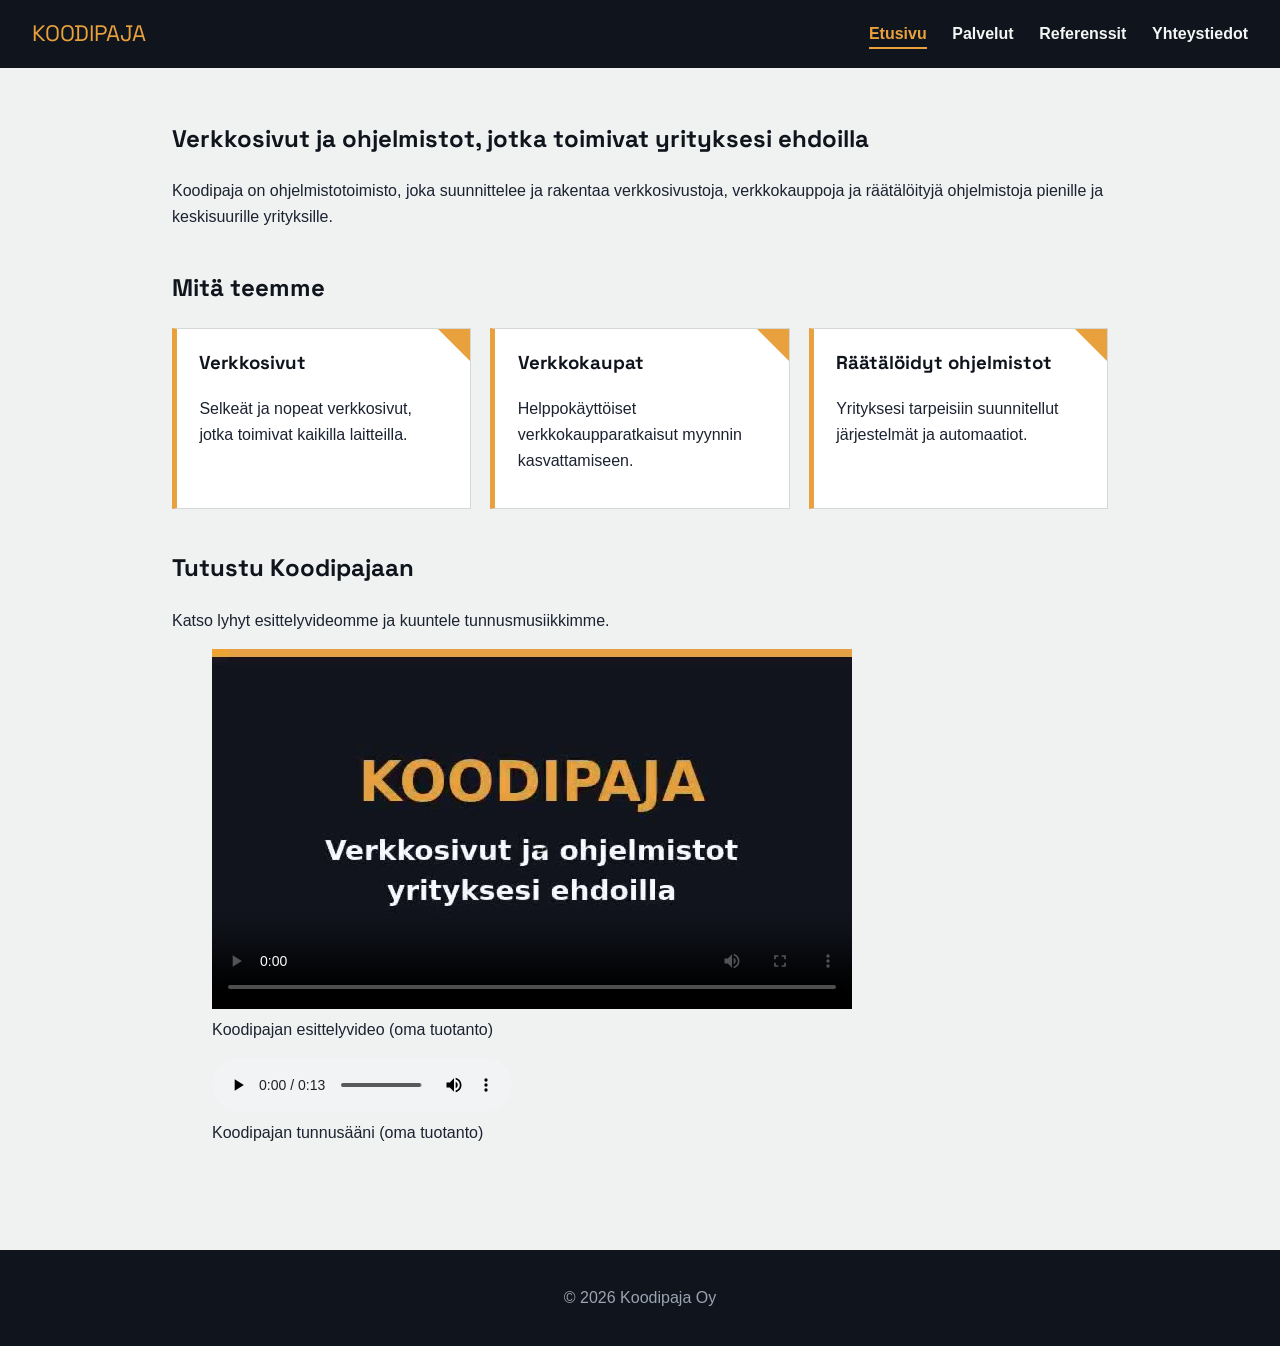
<file: index.html>
<!DOCTYPE html>
<html lang="fi">
<head>
    <meta charset="UTF-8">
    <meta name="viewport" content="width=device-width, initial-scale=1.0">
    <title>Koodipaja Oy – Verkkosivut ja ohjelmistot</title>
    <meta name="description" content="Koodipaja Oy suunnittelee ja toteuttaa verkkosivuja, verkkokauppoja ja räätälöityjä ohjelmistoja pienille ja keskisuurille yrityksille.">
    <link rel="preconnect" href="https://fonts.googleapis.com">
    <link rel="preconnect" href="https://fonts.gstatic.com" crossorigin>
    <link href="https://fonts.googleapis.com/css2?family=Space+Grotesk:wght@500;700&display=swap" rel="stylesheet">
    <link rel="stylesheet" href="css/styles.css">
</head>
<body>

    <header>
        <p class="logo">KOODIPAJA
        </p>
        <nav>
            <ul>
                <li><a href="index.html" aria-current="page">Etusivu</a></li>
                <li><a href="palvelut.html">Palvelut</a></li>
                <li><a href="referenssit.html">Referenssit</a></li>
                <li><a href="yhteys.html">Yhteystiedot</a></li>
            </ul>
        </nav>
    </header>

    <main>
        <section>
            <h1>Verkkosivut ja ohjelmistot, jotka toimivat yrityksesi ehdoilla</h1>
            <p>
                Koodipaja on ohjelmistotoimisto, joka suunnittelee ja rakentaa
                verkkosivustoja, verkkokauppoja ja räätälöityjä ohjelmistoja
                pienille ja keskisuurille yrityksille.
            </p>
        </section>

        <section>
            <h2>Mitä teemme</h2>
            
            <div class="korttiruudukko">
    <article class="kortti">
        <h3>Verkkosivut</h3>
        <p>Selkeät ja nopeat verkkosivut, jotka toimivat kaikilla laitteilla.</p>
    </article>
    <article class="kortti">
        <h3>Verkkokaupat</h3>
        <p>Helppokäyttöiset verkkokaupparatkaisut myynnin kasvattamiseen.</p>
    </article>
    <article class="kortti">
        <h3>Räätälöidyt ohjelmistot</h3>
        <p>Yrityksesi tarpeisiin suunnitellut järjestelmät ja automaatiot.</p>
    </article>
</div>
        </section>
        <section>
        <h2>Tutustu Koodipajaan</h2>
            <p>Katso lyhyt esittelyvideomme ja kuuntele tunnusmusiikkimme.</p>

            <figure>
                <video controls width="640" height="360"
                       poster="images/koodipaja-esittely-poster.jpg"
                       preload="metadata">
                    <source src="media/koodipaja-esittely.mp4" type="video/mp4">
                    Selaimesi ei tue video-elementtiä.
                </video>
                <figcaption>Koodipajan esittelyvideo (oma tuotanto)</figcaption>
            </figure>

            <figure>
                <audio controls>
                    <source src="media/koodipaja-jingle.mp3" type="audio/mpeg">
                    Selaimesi ei tue ääni-elementtiä.
                </audio>
                <figcaption>Koodipajan tunnusääni (oma tuotanto)</figcaption>
            </figure>
        </section>
    </main>

    <footer>
        <p>&copy; 2026 Koodipaja Oy</p>
    </footer>

</body>
</html>
</file>
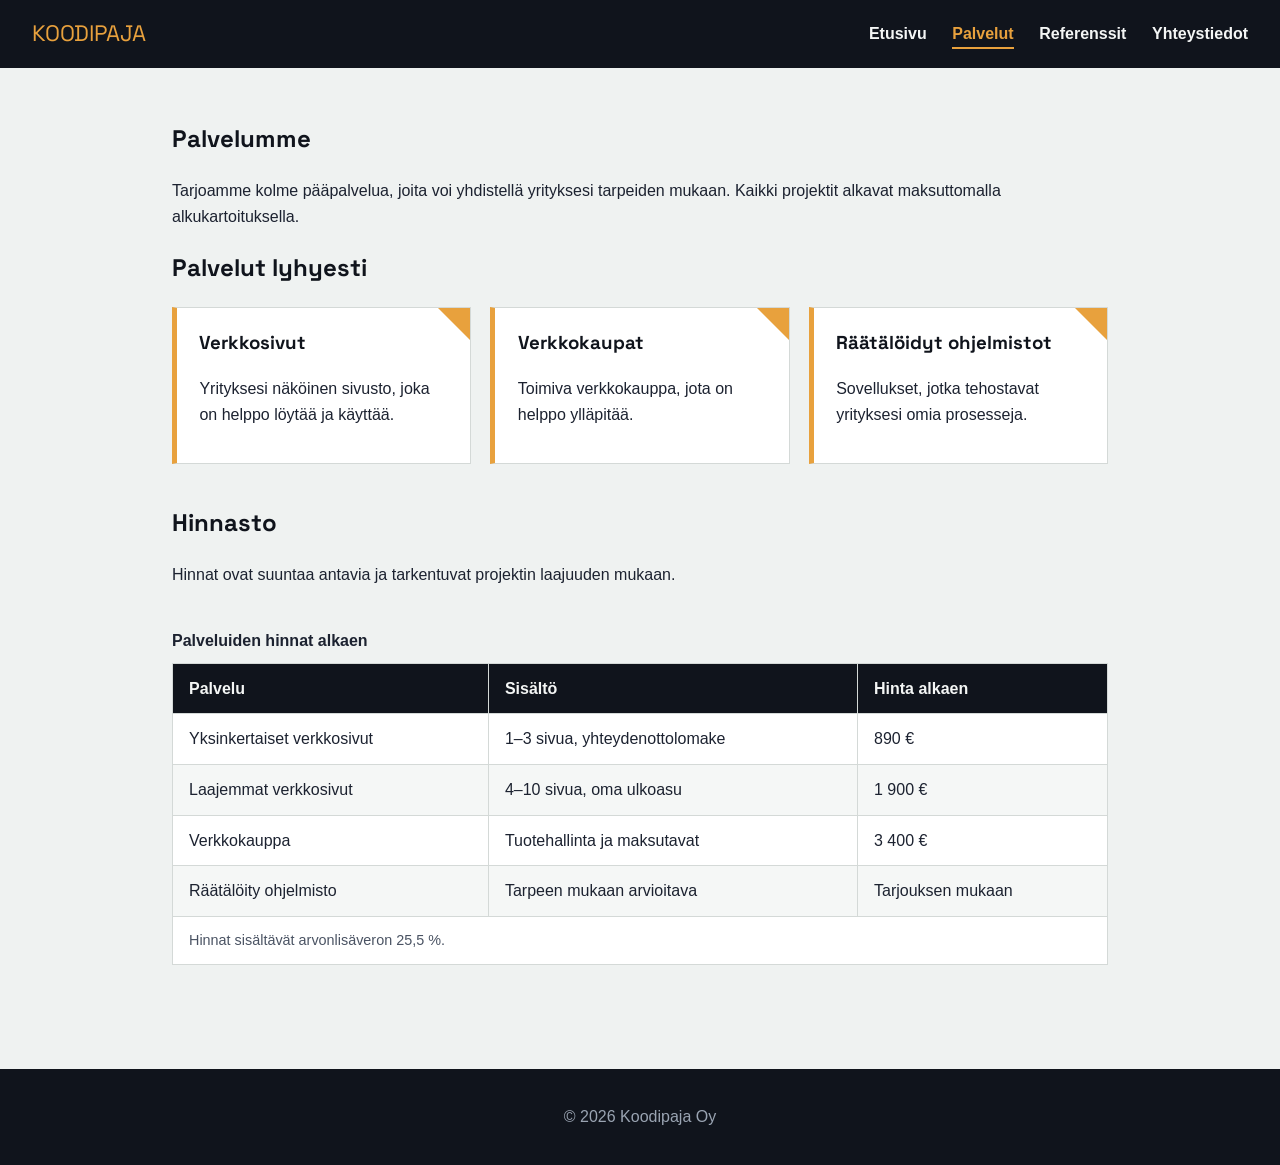
<file: palvelut.html>
<!DOCTYPE html>
<html lang="fi">
<head>
    <meta charset="UTF-8">
    <meta name="viewport" content="width=device-width, initial-scale=1.0">
    <title>Palvelut - Koodipaja Oy</title>
    <meta name="description" content="Koodipaja Oy suunnittelee ja toteuttaa verkkosivuja, verkkokauppoja ja räätälöityjä ohjelmistoja pienille ja keskisuurille yrityksille.">
    <link rel="preconnect" href="https://fonts.googleapis.com">
    <link rel="preconnect" href="https://fonts.gstatic.com" crossorigin>
    <link href="https://fonts.googleapis.com/css2?family=Space+Grotesk:wght@500;700&display=swap" rel="stylesheet">
    <link rel="stylesheet" href="css/styles.css">

</head>
<body>

    <header>
        <p class="logo">KOODIPAJA
        </p>
        <nav>
            <ul>
                <li><a href="index.html">Etusivu</a></li>
                <li><a href="palvelut.html" aria-current="page">Palvelut</a></li>
                <li><a href="referenssit.html">Referenssit</a></li>
                <li><a href="yhteys.html">Yhteystiedot</a></li>
            </ul>
        </nav>
    </header>

    <main>
    <section>
        <h1>Palvelumme</h1>
        <p>
            Tarjoamme kolme pääpalvelua, joita voi yhdistellä yrityksesi
            tarpeiden mukaan. Kaikki projektit alkavat maksuttomalla
            alkukartoituksella.
        </p>
        <h2>Palvelut lyhyesti</h2>
        <div class="korttiruudukko">
            <article class="kortti">
                <h3>Verkkosivut</h3>
                <p>Yrityksesi näköinen sivusto, joka on helppo löytää ja käyttää.</p>
            </article>
            <article class="kortti">
                <h3>Verkkokaupat</h3>
                <p>Toimiva verkkokauppa, jota on helppo ylläpitää.</p>
            </article>
            <article class="kortti">
                <h3>Räätälöidyt ohjelmistot</h3>
                <p>Sovellukset, jotka tehostavat yrityksesi omia prosesseja.</p>
            </article>
        </div>
    </section>
    <section>
    <h2>Hinnasto</h2>
        <p>Hinnat ovat suuntaa antavia ja tarkentuvat projektin laajuuden mukaan.</p>
        
        <div class="taulukko-kaari">
        <table>
            <caption>Palveluiden hinnat alkaen</caption>
            <thead>
                <tr>
                    <th scope="col">Palvelu</th>
                    <th scope="col">Sisältö</th>
                    <th scope="col">Hinta alkaen</th>
                </tr>
            </thead>
            <tbody>
                <tr>
                    <td>Yksinkertaiset verkkosivut</td>
                    <td>1–3 sivua, yhteydenottolomake</td>
                    <td>890 €</td>
                </tr>
                <tr>
                    <td>Laajemmat verkkosivut</td>
                    <td>4–10 sivua, oma ulkoasu</td>
                    <td>1 900 €</td>
                </tr>
                <tr>
                    <td>Verkkokauppa</td>
                    <td>Tuotehallinta ja maksutavat</td>
                    <td>3 400 €</td>
                </tr>
                <tr>
                    <td>Räätälöity ohjelmisto</td>
                    <td>Tarpeen mukaan arvioitava</td>
                    <td>Tarjouksen mukaan</td>
                </tr>
            </tbody>
            <tfoot>
                <tr>
                    <td colspan="3">Hinnat sisältävät arvonlisäveron 25,5 %.</td>
                </tr>
            </tfoot>
        </table>
        </div>
        </table>
        </div>
    </section>
</main>

    <footer>
        <p>&copy; 2026 Koodipaja Oy</p>
    </footer>

</body>
</html>
</file>
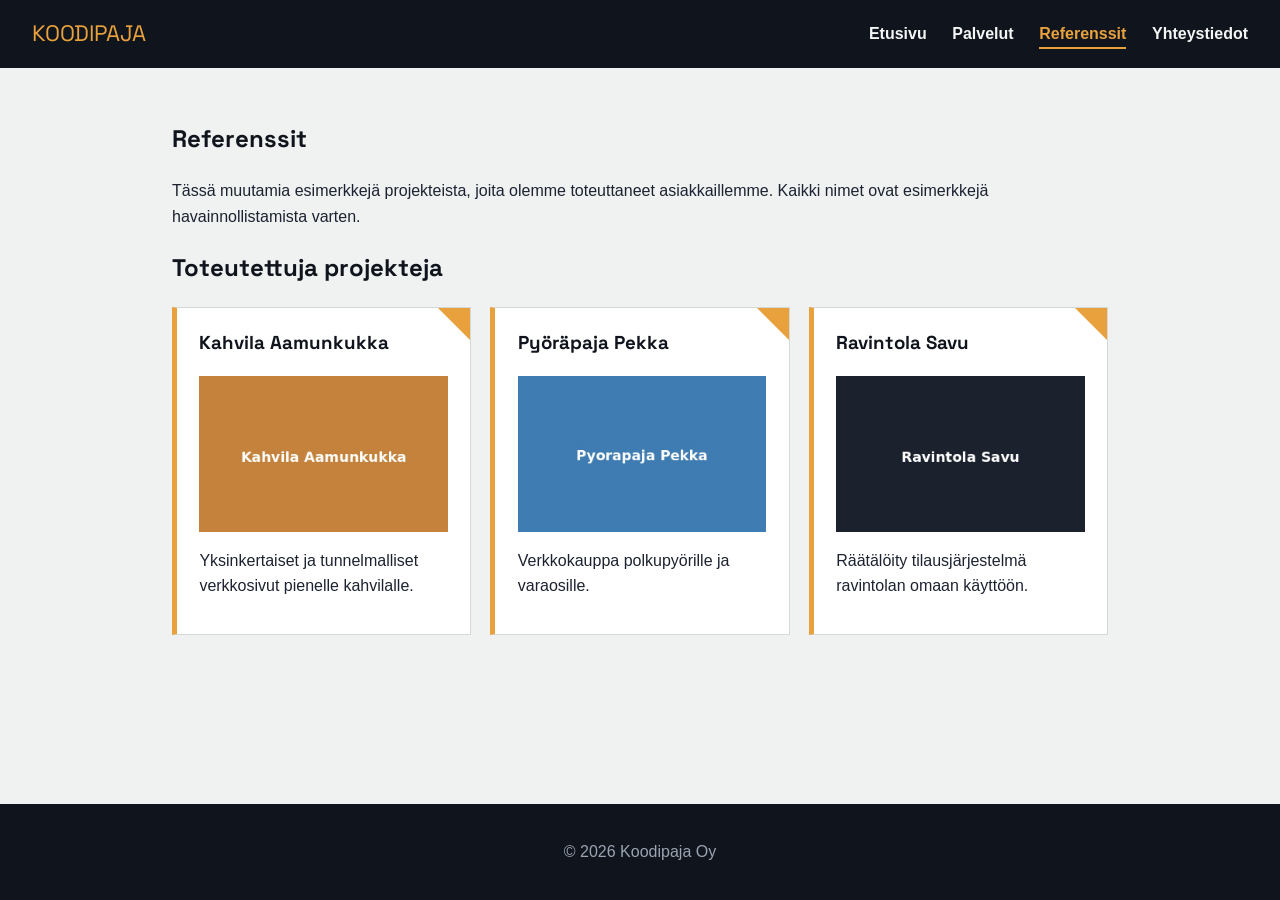
<file: referenssit.html>
<!DOCTYPE html>
<html lang="fi">
<head>
    <meta charset="UTF-8">
    <meta name="viewport" content="width=device-width, initial-scale=1.0">
    <title>Referenssit - Koodipaja Oy</title>
    <meta name="description" content="Koodipaja Oy suunnittelee ja toteuttaa verkkosivuja, verkkokauppoja ja räätälöityjä ohjelmistoja pienille ja keskisuurille yrityksille.">
    <link rel="preconnect" href="https://fonts.googleapis.com">
    <link rel="preconnect" href="https://fonts.gstatic.com" crossorigin>
    <link href="https://fonts.googleapis.com/css2?family=Space+Grotesk:wght@500;700&display=swap" rel="stylesheet">
    <link rel="stylesheet" href="css/styles.css">
    
</head>
<body>

    <header>
        <p class="logo">KOODIPAJA
        </p>
        <nav>
            <ul>
                <li><a href="index.html">Etusivu</a></li>
                <li><a href="palvelut.html">Palvelut</a></li>
                <li><a href="referenssit.html" aria-current="page">Referenssit</a></li>
                <li><a href="yhteys.html">Yhteystiedot</a></li>
            </ul>
        </nav>
    </header>

    <main>
    <section>
        <h1>Referenssit</h1>
        <p>
            Tässä muutamia esimerkkejä projekteista, joita olemme
            toteuttaneet asiakkaillemme. Kaikki nimet ovat
            esimerkkejä havainnollistamista varten.
        </p>
        <h2>Toteutettuja projekteja</h2>
        <div class="korttiruudukko">
            <article class="kortti">
                <h3>Kahvila Aamunkukka</h3>
                <img src="images/referenssi-kahvila.jpg"
                     alt="Kahvila Aamunkukan verkkosivun etusivun näkymä tietokoneen näytöllä"
                     width="320" height="200">
                <p>
                    Yksinkertaiset ja tunnelmalliset verkkosivut
                    pienelle kahvilalle.
                </p>
            </article>

            <article class="kortti">
                <h3>Pyöräpaja Pekka</h3>
                <img src="images/referenssi-pyorapaja.jpg"
                     alt="Pyöräliikkeen verkkokaupan tuotesivu, jossa polkupyöriä"
                     width="320" height="200">
                <p>
                    Verkkokauppa polkupyörille ja varaosille.
                </p>
            </article>

            <article class="kortti">
                <h3>Ravintola Savu</h3>
                <img src="images/referenssi-ravintola.jpg"
                     alt="Ravintolan sisäisen tilausjärjestelmän käyttöliittymä tabletilla"
                     width="320" height="200">
                <p>
                    Räätälöity tilausjärjestelmä ravintolan omaan käyttöön.
                </p>
            </article>
        </div>
    </section>
</main>

    <footer>
        <p>&copy; 2026 Koodipaja Oy</p>
    </footer>

</body>
</html>
</file>
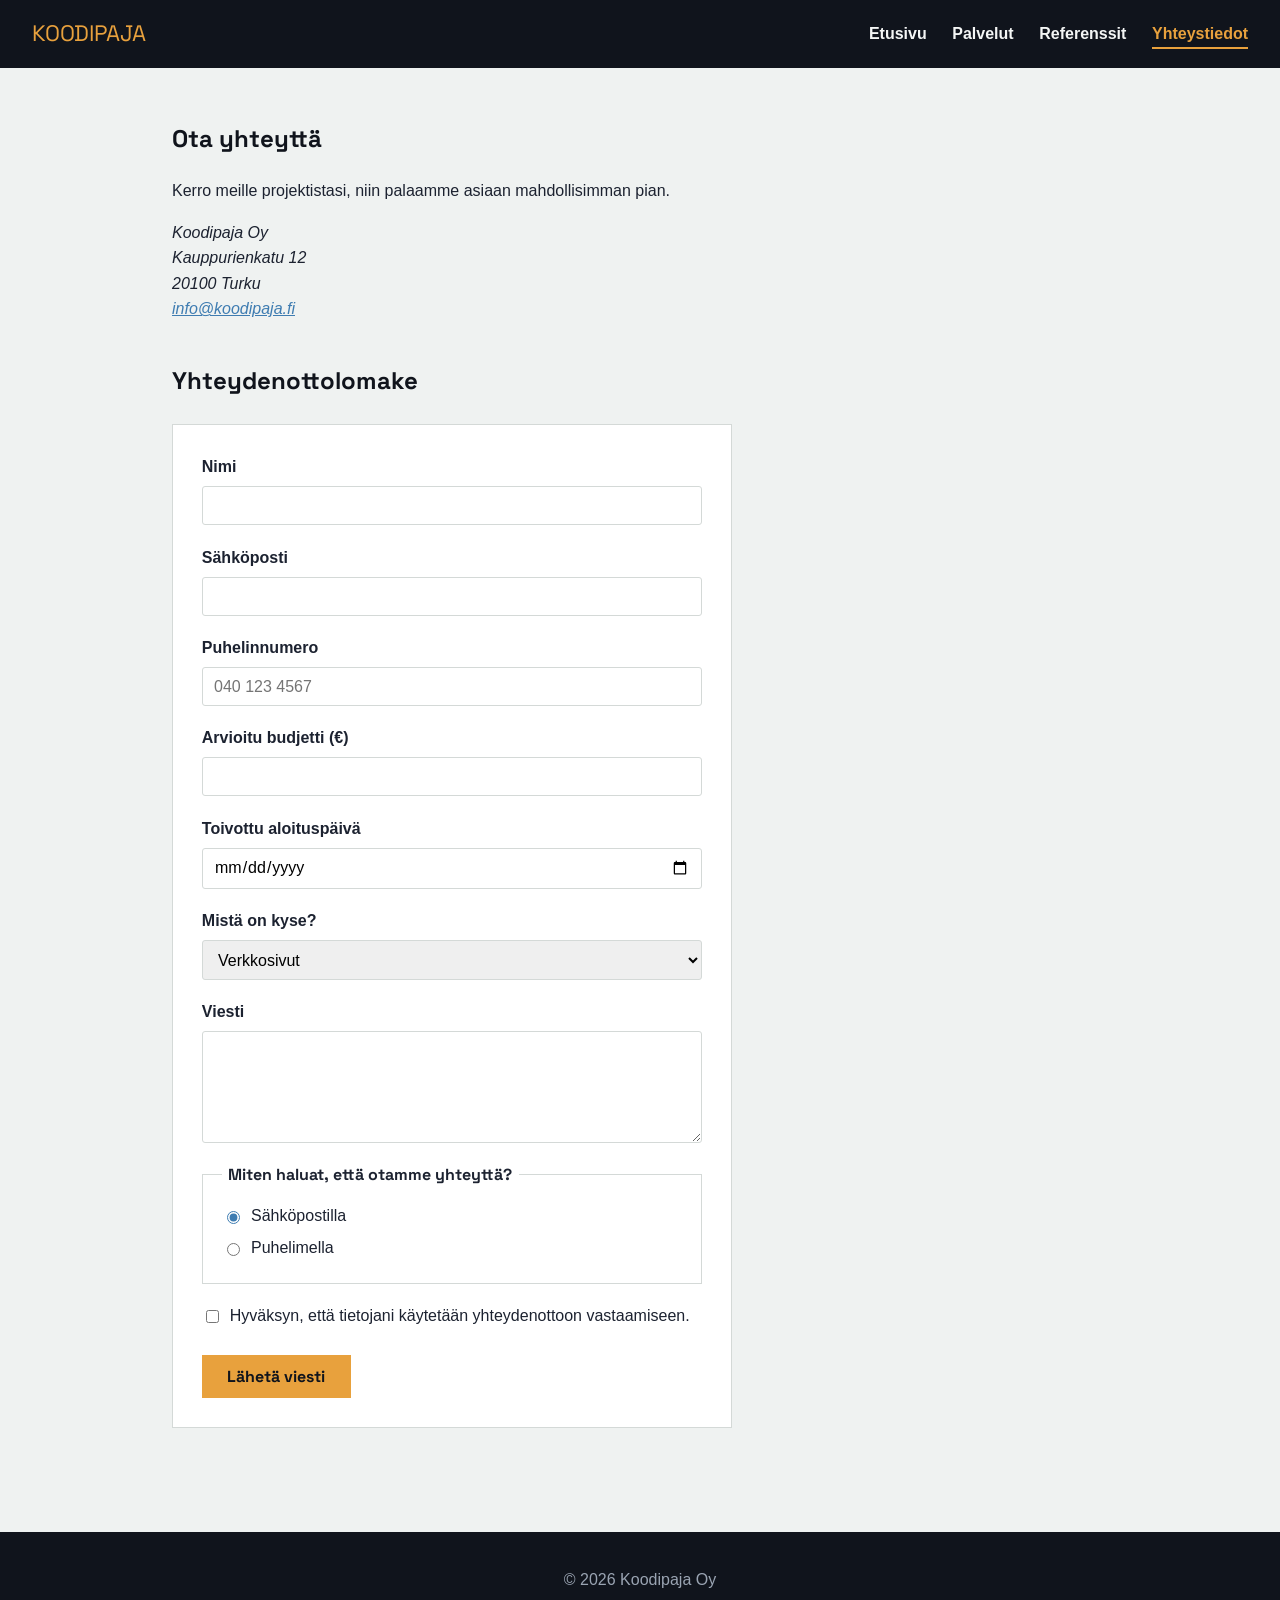
<file: yhteys.html>
<!DOCTYPE html>
<html lang="fi">
<head>
    <meta charset="UTF-8">
    <meta name="viewport" content="width=device-width, initial-scale=1.0">
    <title>Yhteystiedot - Koodipaja Oy</title>
    <meta name="description" content="Koodipaja Oy suunnittelee ja toteuttaa verkkosivuja, verkkokauppoja ja räätälöityjä ohjelmistoja pienille ja keskisuurille yrityksille.">
    <link rel="preconnect" href="https://fonts.googleapis.com">
    <link rel="preconnect" href="https://fonts.gstatic.com" crossorigin>
    <link href="https://fonts.googleapis.com/css2?family=Space+Grotesk:wght@500;700&display=swap" rel="stylesheet">
    <link rel="stylesheet" href="css/styles.css">
    
</head>
<body>

    <header>
        <p class="logo">KOODIPAJA
        </p>
        <nav>
            <ul>
                <li><a href="index.html">Etusivu</a></li>
                <li><a href="palvelut.html">Palvelut</a></li>
                <li><a href="referenssit.html">Referenssit</a></li>
                <li><a href="yhteys.html" aria-current="page">Yhteystiedot</a></li>
            </ul>
        </nav>
    </header>

    <main>
    <section>
        <h1>Ota yhteyttä</h1>
        <p>
            Kerro meille projektistasi, niin palaamme asiaan mahdollisimman pian.
        </p>
        <address>
            Koodipaja Oy<br>
            Kauppurienkatu 12<br>
            20100 Turku<br>
            <a href="mailto:info@koodipaja.fi">info@koodipaja.fi</a>
        </address>
    </section>


    <section>
        <h2>Yhteydenottolomake</h2>
        <form action="#" method="post">
            <div class="lomake-kentta">
                <label for="nimi">Nimi</label>
                <input type="text" id="nimi" name="nimi" minlength="2" required>
            </div>

            <div class="lomake-kentta">
                <label for="sahkoposti">Sähköposti</label>
                <input type="email" id="sahkoposti" name="sahkoposti" required>
            </div>
            <div class="lomake-kentta">
                <label for="puhelin">Puhelinnumero</label>
                <input type="tel" id="puhelin" name="puhelin"
                       pattern="\+?[0-9 ]{7,15}"
                       title="Vain numeroita ja välilyöntejä, esim. 040 123 4567"
                       placeholder="040 123 4567">
            </div>

            <div class="lomake-kentta">
                <label for="budjetti">Arvioitu budjetti (€)</label>
                <input type="number" id="budjetti" name="budjetti"
                       min="500" max="500000000000" step="100">
            </div>

            <div class="lomake-kentta">
                <label for="aloitus">Toivottu aloituspäivä</label>
                <input type="date" id="aloitus" name="aloitus">
            </div>

            <div class="lomake-kentta">
                <label for="aihe">Mistä on kyse?</label>
                <select id="aihe" name="aihe">
                    <option value="verkkosivut">Verkkosivut</option>
                    <option value="verkkokauppa">Verkkokauppa</option>
                    <option value="ohjelmisto">Räätälöity ohjelmisto</option>
                    <option value="muu">Jokin muu</option>
                </select>
            </div>

            <div class="lomake-kentta">
                <label for="viesti">Viesti</label>
                <textarea id="viesti" name="viesti" rows="5" minlength="10" required></textarea>
            </div>

            <fieldset>
                <legend>Miten haluat, että otamme yhteyttä?</legend>
                <label class="valinta">
                    <input type="radio" name="yhteystapa" value="sahkoposti" checked>
                    Sähköpostilla
                </label>
                <label class="valinta">
                    <input type="radio" name="yhteystapa" value="puhelin">
                    Puhelimella
                </label>
            </fieldset>

            <div class="lomake-kentta">
                <label class="valinta">
                    <input type="checkbox" name="tietosuoja" value="hyvaksytty" required>
                    Hyväksyn, että tietojani käytetään yhteydenottoon vastaamiseen.
                </label>
            </div>

            <button type="submit">Lähetä viesti</button>
        </form>
    </section>
</main>

    <footer>
        <p>&copy; 2026 Koodipaja Oy</p>
    </footer>

</body>
</html>
</file>
<file: css/styles.css>
/* Koodipaja Oy - tyylitiedosto
   Tämä tiedosto täydennetään seuraavissa vaiheissa. */

   /* # värimuuttujia */

   :root {
      --vari-tausta: #eff2f1;
      --vari-tumma: #10141c;
      --vari-teksti: #1c2230;
      --vari-teksti-vaalea: #f4f6f5;
      --vari-aksentti: #e8a13d;
      --vari-sininen: #3e7cb1;


      --fontti-otsikko: "Space Grotesk", "Trebuchet MS", sans-serif;
      --fontti-teksti: "Segoe UI", ARIAL, sans-serif;
   }



body {
   margin: 0;
   font-family: var(--fontti-teksti);
   color: var(--vari-teksti);
   background-color: var(--vari-tausta);
   line-height: 1.6;

   display: grid;
   grid-template-rows: auto 1fr auto;
   min-height: 100vh;
}

h1, h2, h3 {
   font-family: var(--fontti-otsikko);
   color: var(--vari-tumma);
}

header {
   position: sticky;
   top: 0;
   z-index: 100;
   background-color: var(--vari-tumma);
   color: var(--vari-teksti-vaalea);
   padding: 1rem 2rem;
   display: flex;
   justify-content: space-between;
   align-items: center;
}

.logo {
   font-family: var(--fontti-otsikko);
   font-size: 1.4rem;
   margin: 0;
   color: var(--vari-aksentti);
}

nav ul {
   list-style: none;
   display: flex;
   gap: 1.6rem;
   margin: 0;
   padding: 0;
}

nav a {
   color: var(--vari-teksti-vaalea);
   text-decoration: none;
   font-weight: 600;
   padding: 0.3rem 0;
   border-bottom: 2px solid transparent;
}

nav a:hover,
nav a:focus {
   color: var(--vari-aksentti);
   border-bottom: 2px solid var(--vari-aksentti);
}

nav a[aria-current="page"] {
   color: var(--vari-aksentti);
   border-bottom: 2px solid var(--vari-aksentti);
}

main {
   max-width: 1000px;
   margin: 0 auto;
   padding: 2rem;
   width: 100%;
}

section {
   margin-bottom: 2.5rem;
}

.korttiruudukko {
   display: grid;
   grid-template-columns: repeat(auto-fit, minmax(220px, 1fr));
   gap: 1.2rem;
   margin-top: 1rem;
}

.korttiruudukko li {
   background-color: #ffffff;
   border: 1px solid #d4d9d7;
   border-left: 5px solid var(--vari-aksentti);
   padding: 1.2rem 1.4rem;
}

.kortti h3 {
    margin-top: 0;
}

* {
   box-sizing: border-box;
}

a {
   color: var(--vari-sininen, #3e7cb1);
}

footer {
   background-color: var(--vari-tumma);
   color: #9aa4b2;
   text-align: center;
   padding: 1.2rem;
   margin-top: 2rem;
}

.kortti {
   position: relative;
    background-color: #ffffff;
    border: 1px solid #d4d9d7;
    border-left: 5px solid var(--vari-aksentti);
    padding: 1.2rem 1.4rem;
}

.kortti h3 {
    margin-top: 0;
}

/* --- Taulukko --- */
table {
   width: 100%;
   border-collapse: collapse;
   margin-top: 1.5rem;
   background-color: #ffffff;
}

caption {
   text-align: left;
   font-weight: 600;
   margin-bottom: 0.6rem;
}
th, td {
   border: 1px solid #d4d9d7;
   padding: 0.75rem 1rem;
   text-align: left;
}

thead th {
   background-color: var(--vari-tumma);
   color: var(--vari-teksti-vaalea);
}

tbody tr:nth-child(even) {
   background-color: #f5f7f6;
}

/* --- Lomake (flexbox) --- */
form {
   background-color: #ffffff;
   border: 1px solid #d4d9d7;
   padding: 1.8rem;
   max-width: 560px;
   margin-top: 1.5rem;
}

.lomake-kentta {
   display: flex;
   flex-direction: column;
   margin-bottom: 1.2rem;
}

label {
   font-weight: 600;
   margin-bottom: 0.4rem;
}

input,
textarea,
select {
   font-family: var(--fontti-teksti);
   font-size: 1rem;
   padding: 0.6rem 0.7rem;
   border: 1px solid #d4d9d7;
   border-radius: 3px;
}

input:focus,
textarea:focus,
select:focus {
   outline: 2px solid var(--vari-sininen);
   outline-offset: 1px;
}

button {
   font-family: var(--fontti-otsikko);
   background-color: var(--vari-aksentti);
   color: var(--vari-tumma);
   border: none;
   padding: 0.7rem 1.6rem;
   font-size: 1rem;
   font-weight: 700;
   cursor: pointer;
}

button:hover {
   background-color: #c9821f;
}

.kortti img {
   max-width: 100%;
   height: auto;
   display: block;
   margin-bottom: 1rem;
}

/* --- Responsiivisuus --- */
@media (max-width: 640px) {
   header {
      flex-direction: column;
      align-items: flex-start;
      gap: 0.8rem;
      padding: 1rem 1.2rem;
   }

   nav ul {
      gap: 1rem;
   }
   
   h1 {
      font-size: 1.8rem;
   }
   main {
      padding: 1.5rem 1.2rem 3rem;
   }

   th, td {
      padding: 0.5rem 0.6rem;
      font-size: 0.9rem;
   }
}

.kortti::before {
   content: "";
   position: absolute;
   top: 0;
   right: 0;
   width: 0;
   height: 0;
   border-style: solid;
   border-width: 0 2rem 2rem 0;
   border-color: transparent var(--vari-aksentti) transparent transparent;
}

.taulukko-kaari {
   overflow-x: auto;
}

tfoot td {
   font-size: 0.9rem;
   color: #4a5363;
}

/* --- Lomakkeen lisäosat --- */
fieldset {
   border: 1px solid #d4d9d7;
   padding: 1rem 1.2rem;
   margin: 0 0 1.2rem;
}

legend {
   font-family: var(--fontti-otsikko);
   font-weight: 700;
   padding: 0 0.4rem;
}

.valinta {
   display: flex;
   align-items: center;
   gap: 0.5rem;
   font-weight: 400;
   margin-bottom: 0.4rem;
}

input[type="radio"],
input[type="checkbox"] {
   accent-color: var(--vari-sininen);
}

input:user-invalid,
textarea:user-invalid,
select:user-invalid {
   border-color: #b3261e;
   background-color: #fdf1f0;
}
</file>
